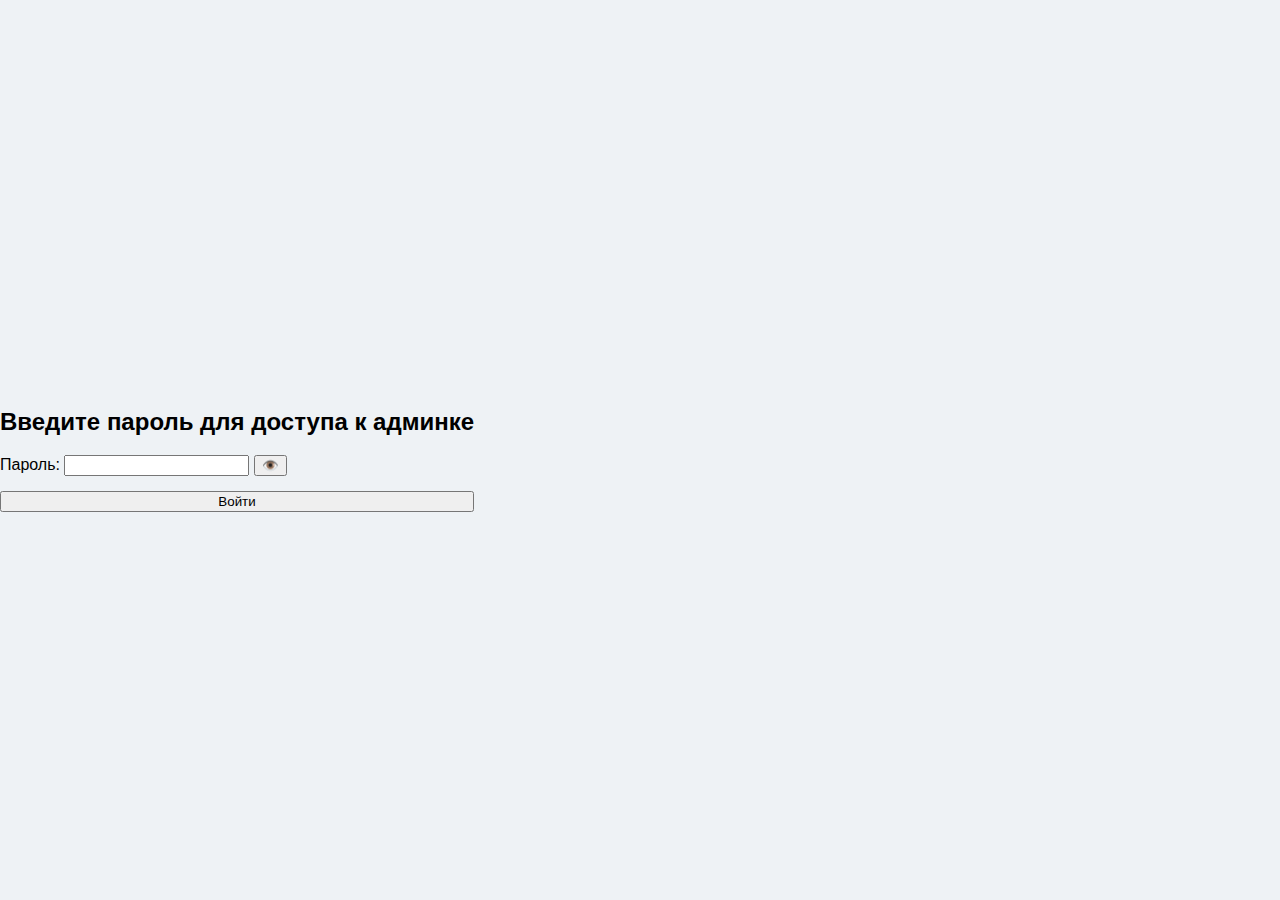
<file: admin.html>
<!DOCTYPE html>
<html lang="ru">
<head>
    <meta charset="UTF-8">
    <meta name="viewport" content="width=device-width, initial-scale=1.0">
    <title>Админка</title>
    <link rel="stylesheet" href="css/style1.css">
    <link rel="stylesheet" href="css/mer.css">
    <script src="script/admin.js" defer></script>
</head>
<body>
    <div class='login-container' id='loginContainer' style='display:none;'>
        <form id='adminLoginForm'>
            <h2>Введите пароль для доступа к админке</h2>
            <div class='form-group'>
                <label for='admin-password'>Пароль:</label>
                <input type='password' id='admin-password' required>
                <button type='button' id='togglePassword'>👁️</button> 
            </div>
            <button type='submit'>Войти</button>
        </form>
    </div>

    <div class='sidebar' id='sidebar' style='display:none;'>
        <img src='img/free-icon-boy-4537069.png' alt='Логотип'> 
        <h2>Админка</h2>
        <a href='correct.html'>Управление пользователями</a>
        <a href='admin.html' id='viewOrdersLink'>Заявки пользователей</a> 
        <a id='logoutBtn' href='#'>Выход</a> 
    </div>

    <section class='admin-panel' id='adminContent' style='display:none;'> 
        <h2>Заказы мероприятий</h2> 
       
        <table id='orderTable'> 
            <thead> 
                <tr> 
                    <th>Код мероприятия</th> 
                    <th>Название мероприятия</th> 
                    <th>Дата и время проведения</th> 
                    <th>Место проведения</th> 
                    <th>Ответственное лицо</th> 
                    <th>Список участников</th> 
                    <th>Состояние</th> 
                    <th>Действия</th>  
                </tr> 
            </thead> 
            <tbody></tbody> 
        </table>

        <div id='orderMessage'></div>

    </section>
</body>
</html>
</file>
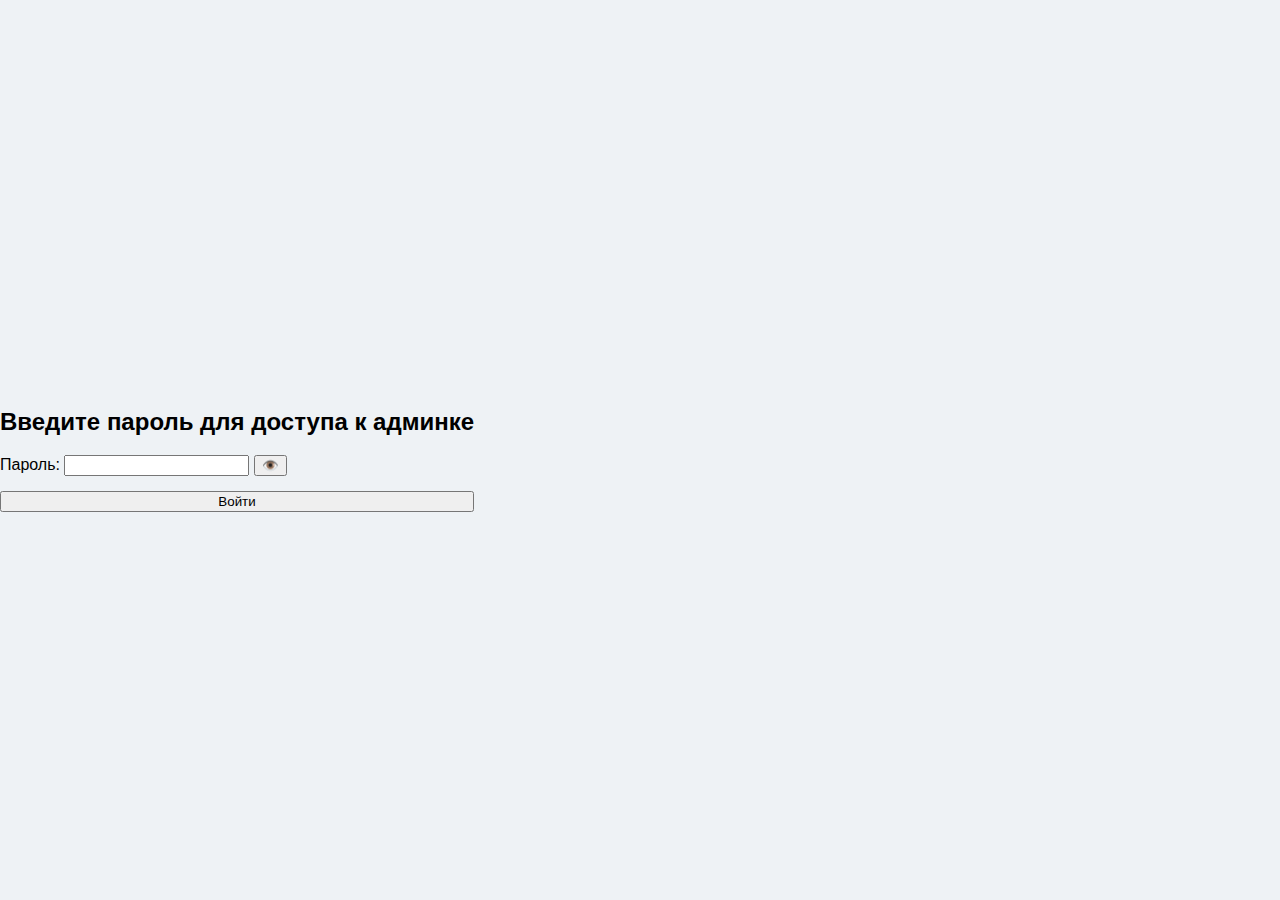
<file: correct.html>
<!DOCTYPE html>
<html lang="ru">
<head>
    <meta charset="UTF-8">
    <meta name="viewport" content="width=device-width, initial-scale=1.0">
    <title>Админка</title>
    <link rel="stylesheet" href="css/style1.css">
    <script src="script/correct.js" defer></script>
</head>
<body>

    <div class="login-container" id="loginContainer" style="display:none;">
        <form id="adminLoginForm">
            <h2>Введите пароль для доступа к админке</h2>
            <div class="form-group">
                <label for="admin-password">Пароль:</label>
                <input type="password" id="admin-password" required>
                <button type="button" id="togglePassword">👁️</button> 
            </div>
            <button type="submit">Войти</button>
        </form>
    </div>

    <div class="sidebar" id="sidebar" style="display:none;">
        <img src="img/free-icon-boy-4537069.png" alt="Логотип">
        <h2>Админка</h2>
        <a href="correct.html">Управление пользователями</a>
        <a href="admin.html">Заявки пользователей</a> 
        <a id='logoutBtn' href="#">Выход</a> 
    </div>

    <section class="admin-panel" id="adminContent" style="display:none;">
        <h2>Управление пользователями</h2>
        
        <table id="userTable">
            <thead>
                <tr>
                    <th>Имя</th>
                    <th>Email</th>
                    <th>Телефон</th>
                    <th>Дата рождения</th>
                    <th>Пароль</th> 
                    <th>Действия</th>
                    <th>Изгнать</th>
                </tr>
            </thead>
            <tbody></tbody>
        </table>

    
        <div id="editModal">
            <h3>Редактировать пользователя</h3>
            <form id="editForm">
                <input type="hidden" id="edit-index">
                <div class="form-group">
                    <label for="edit-name">Имя:</label>
                    <input type="text" id="edit-name" required>
                </div>

                <div class="form-group">
                    <label for="edit-email">Электронная почта:</label>
                    <input type="email" id="edit-email" required>
                </div>

                <div class="form-group">
                    <label for="edit-phone">Телефон:</label>
                    <input type="tel" id="edit-phone" required>
                </div>

                <div class="form-group">
                    <label for="edit-date">Дата рождения:</label>
                    <input type="date" id="edit-date" required>
                </div>

             
                <div class="form-group">
                    <label for="edit-password">Пароль:</label>
                    <input type='text' id='edit-password' required disabled>
                </div>

                <button type="submit">Сохранить изменения</button>
                <button type="button" onclick="closeModal()">Закрыть</button>
            </form>
        </div>

      
        <div id="deleteModal">
            <h3>Подтверждение удаления</h3>
            <p>Вы уверены, что хотите удалить этого пользователя?</p>
            <button id='confirmDeleteBtn'>Да, удалить</button>
            <button onclick='closeDeleteModal()'>Отмена</button>
        </div>

    </section>

</body>
</html>
</file>
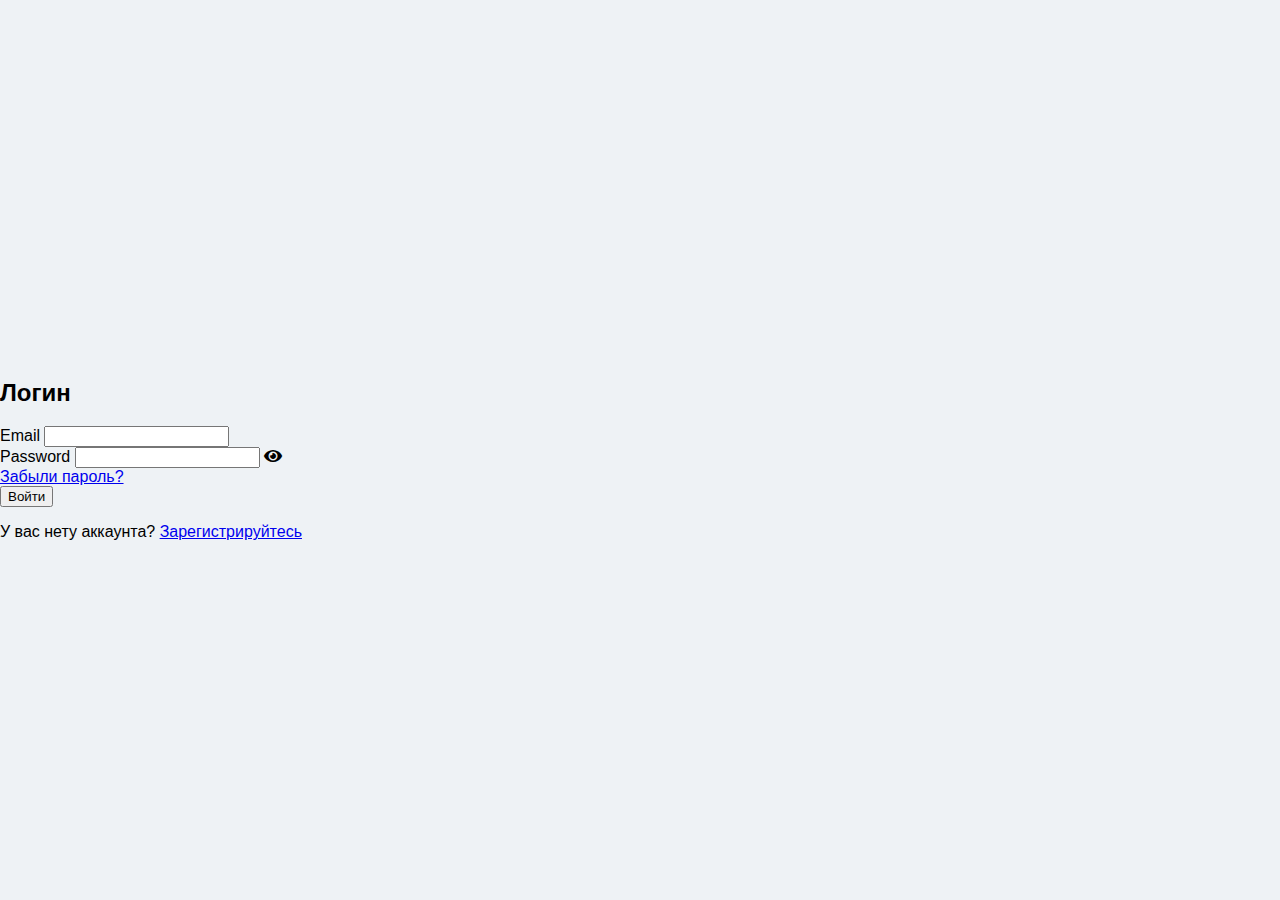
<file: index 2.html>
<html>
<head>
    <title>Login Page</title>
    <link rel="stylesheet" href="https://cdnjs.cloudflare.com/ajax/libs/font-awesome/5.15.3/css/all.min.css">
    <link rel="stylesheet" href="css/style1.css">
    <script src="script/script.js"></script>
</head>
<body>
    <body>
        <div class="login-container">
            <div class="login-left">
          </div>
          <div class="login-right">
              <h2>Логин</h2>
              <form class="login-form">
                  <div class="input-wrapper">
                      <label for="email">Email</label>
                      <input type="email" id="email" name="email" required>
                  </div>
                  <div class="input-wrapper password-wrapper">
                      <label for="password">Password</label>
                      <input type="password" id="password" name="password" required>
                      <i class="fas fa-eye toggle-password" onclick="togglePassword()"></i>
                  </div>
                  <div class="forgot-password">
                      <a href="#">Забыли пароль?</a>
                  </div>
                  <button type="submit" class="login-button">Войти</button>
              </form>
              <div class="signup-link">
                  У вас нету аккаунта? <a href="#">Зарегистрируйтесь</a>
              </div>
          </div>
        </div>
    </body>
</body>
</html>
</file>
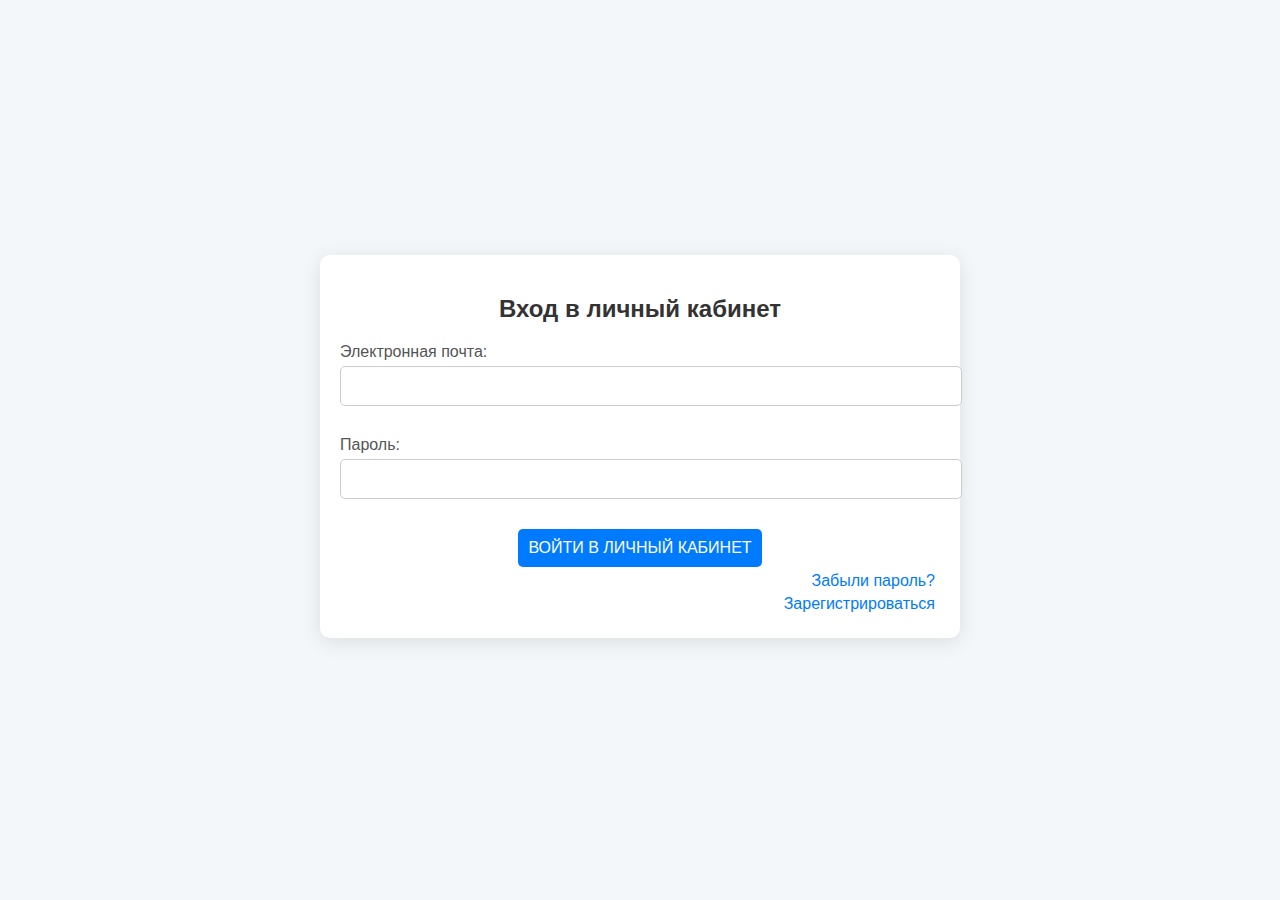
<file: lich.html>
<!DOCTYPE html>
<html lang="ru">
<head>
    <meta charset="UTF-8">
    <meta name="viewport" content="width=device-width, initial-scale=1.0">
    <title>Личный кабинет</title>
    <link rel="stylesheet" href="css/kabinet.css">
    <script src="script/lich.js" defer></script> 
</head>
<body>
    <div class="container">
        <h1>Личный кабинет</h1>
        <div class="profile-info">
            <a class="text-shapka" href="index7.html">
                <img src="img/free-icon-boy-4537069.png" alt="Фото профиля" class="profile-pic" id="profile-pic">
            </a>
            <div class="user-details">
                <h2 id="user-name">Иван Иванов</h2>
                <p id="user-email">Email: ivan@example.com</p>
                <p id="user-phone">Телефон: +7 (999) 123-45-67</p>
            </div>
        </div>

        <div class="menu">
            <a href="#" class="menu-item" onclick="toggleEditForm()">Редактировать профиль</a>
            <a href="#" class="menu-item" onclick="toggleEventsList()">Моя История</a>
            <a href="#" class="menu-item" onclick="toggleOrderEventForm()">Заказать мероприятие</a>
            <a href="#" class="menu-item" onclick="toggleAcceptedEventsList()">Принятые мероприятия</a> 
            <a href="#" class="menu-item" onclick="logout()">Выйти</a>
        </div>

        <div class="edit-form" id="edit-form" style="display: none;">
            <h3>Редактировать профиль</h3>
            <input type="text" id="edit-name" placeholder="Имя" />
            <input type="email" id="edit-email" placeholder="Email" />
            <input type="tel" id="edit-phone" placeholder="Телефон" />
            <button onclick="saveProfile()">Сохранить</button>
        </div>

        <div class='order-event-form' id='order-event-form' style='display: none;'>
            <h3>Заказать мероприятие</h3>
            <input type='text' id='event-code' placeholder='Код мероприятия' />
            <input type='text' id='event-name' placeholder='Название мероприятия' />
            <input type='datetime-local' id='event-date-time' min="1000-01-01T00:00" max="9999-12-31T23:59" />
            <input type='text' id='event-location' placeholder='Место проведения' />
            <input type='text' id='event-responsible' placeholder='Ответственное лицо' />
            <input type='text' id='event-participants' placeholder='Список участников (через запятую)' />
            <input type='file' id='event-image' accept='image/*' />
            <textarea id='event-description' placeholder='Описание мероприятия'></textarea>
            <button onclick='orderEvent()'>Заказать</button>
        </div>

     
        <div class='accepted-events-list' id='accepted-events-list' style='display: none;'>
            <h3>Принятые мероприятия</h3>
            <div class='accepted-events-container'></div> 
        </div>

      
        <div class='orders-list' id='events-list' style='display: none;'>
            <h3>Мои мероприятия</h3>
            <table class='events-table'>
                <thead>
                    <tr>
                        <th>Код мероприятия</th>
                        <th>Название мероприятия</th>
                        <th>Дата и время проведения</th>
                        <th>Место проведения</th>
                        <th>Ответственное лицо</th>
                        <th>Список участников</th>
                        <th>Описание</th> 
                        <th>Изображение</th> 
                        <th>Состояние заказа</th>
                    </tr>
                </thead>
                <tbody></tbody>
            </table>
        </div>

    </div>

    
</body>
</html>
</file>
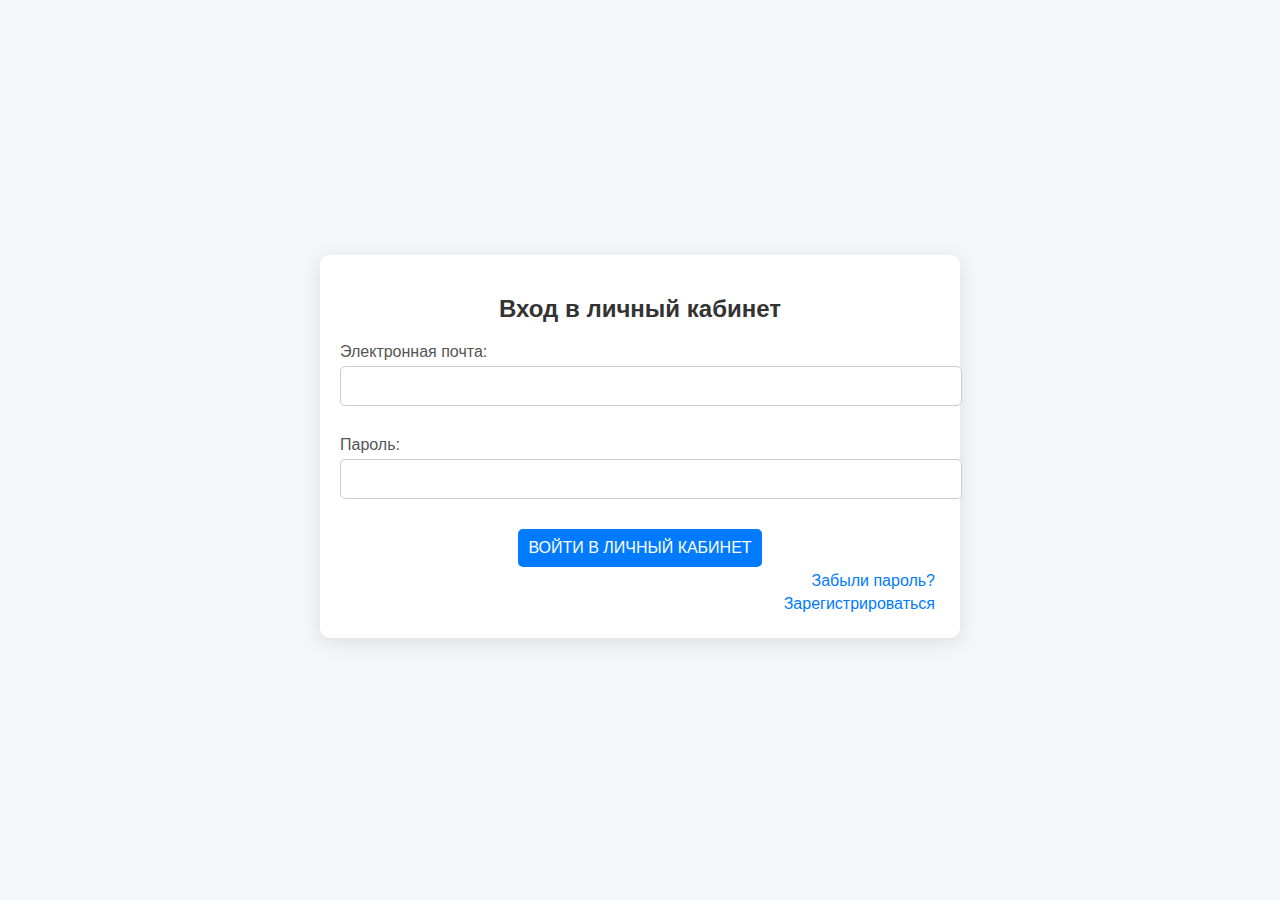
<file: login.html>
<!DOCTYPE html>
<html lang="ru">
<head>
      <meta charset="UTF-8">
      <meta name="viewport" content="width=device-width, initial-scale=1.0">
      <title>Вход</title>
      <link rel="stylesheet" href="css/style3.css">
      <script src="script/login.js" defer></script>
</head>
<body>
      <form id="loginForm" class="signup">
            <h2>Вход в личный кабинет</h2>
            <div class="form-group">
                <label for="login-email">Электронная почта:</label>
                <input type="email" id="login-email" required>
            </div>
            <div class="form-group">
                <label for="login-password">Пароль:</label>
                <input type="password" id="login-password" required>
            </div>

            <button type="submit">ВОЙТИ В ЛИЧНЫЙ КАБИНЕТ</button>
            <a href="sbros.html" id="forgot-password">Забыли пароль?</a>
            <a href="register.html" id="register-link">Зарегистрироваться</a>

            <div class="icon-container">
                <div class="profile-icon" id="profile-icon"></div>
            </div>
      </form>
</body>
</html>
</file>
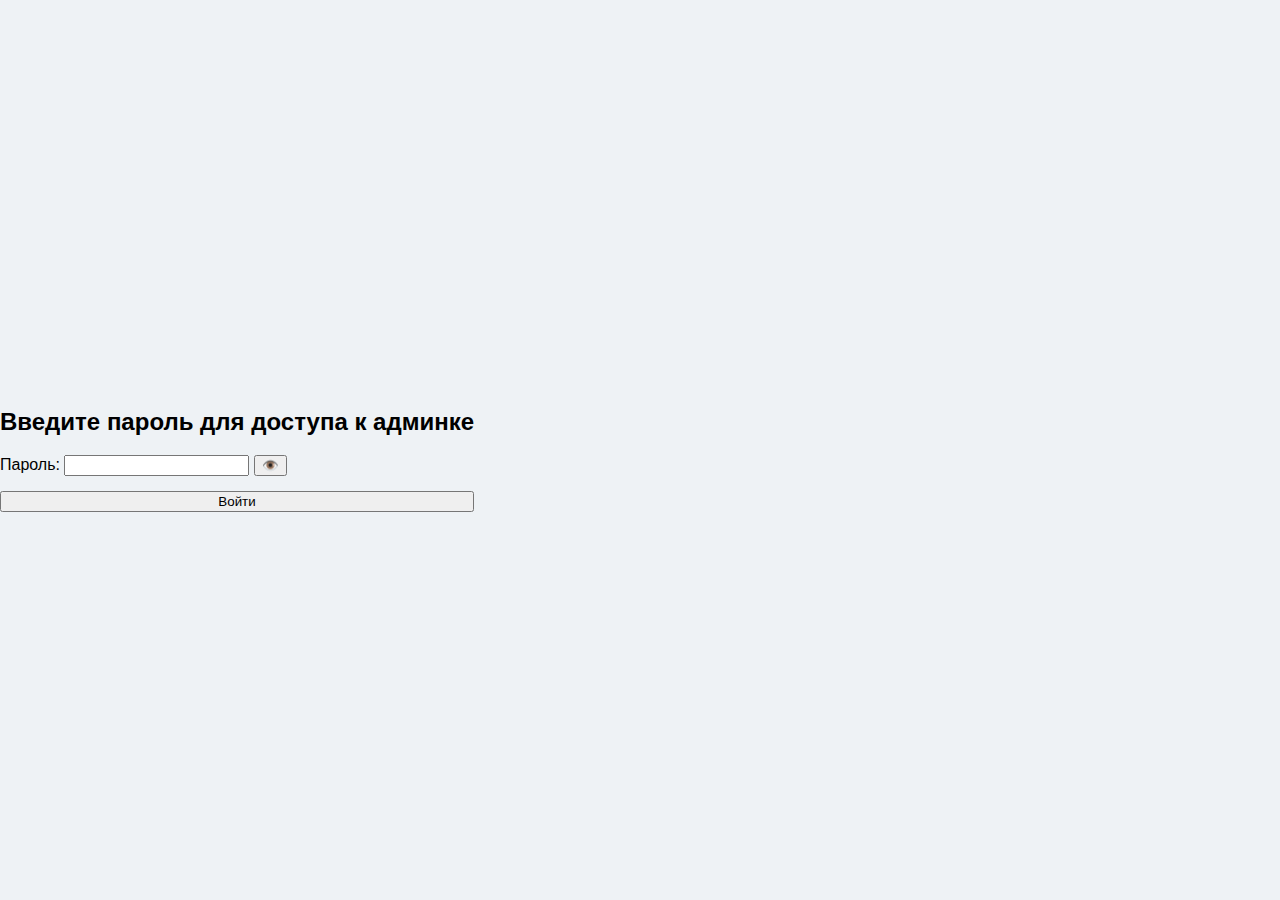
<file: mer.html>
<!DOCTYPE html>
<html lang="ru">
<head>
    <meta charset="UTF-8">
    <meta name="viewport" content="width=device-width, initial-scale=1.0">
    <title>Админка</title>
    <link rel="stylesheet" href="css/mer.css">
    <script src="script/mer.js" defer></script> 
</head>
<body>
    <div class='login-container' id='loginContainer' style='display:none;'>
        <form id='adminLoginForm'>
            <h2>Введите пароль для доступа к админке</h2>
            <div class='form-group'>
                <label for='admin-password'>Пароль:</label>
                <input type='password' id='admin-password' required>
                <button type='button' id='togglePassword'>👁️</button> 
            </div>
            <button type='submit'>Войти</button>
        </form>
    </div>

    
    <div class='sidebar' id='sidebar' style='display:none;'>
        <img src='img/free-icon-boy-4537069.png' alt='Логотип'> 
        <h2>Админка</h2>
        <a href='correct.html'>Управление пользователями</a>
        <a href='admin.html' id='viewOrdersLink'>Заявки пользователей</a> 
        <a id='logoutBtn' href='#'>Выход</a> 
    </div>

 
    <section class='admin-panel' id='adminContent' style='display:none;'> 
        <h2>Заказы мероприятий</h2> 
       
        <table id='orderTable'> 
            <thead> 
                <tr> 
                    <th>Код мероприятия</th> 
                    <th>Название мероприятия</th> 
                    <th>Дата и время проведения</th> 
                    <th>Место проведения</th> 
                    <th>Ответственное лицо</th> 
                    <th>Список участников</th> 
                    <th>Состояние</th> 
                    <th>Действия</th>  
                </tr> 
            </thead> 
            <tbody></tbody> 
        </table>

        <div id='orderMessage'></div>
    </section>
</body>
</html>
</file>
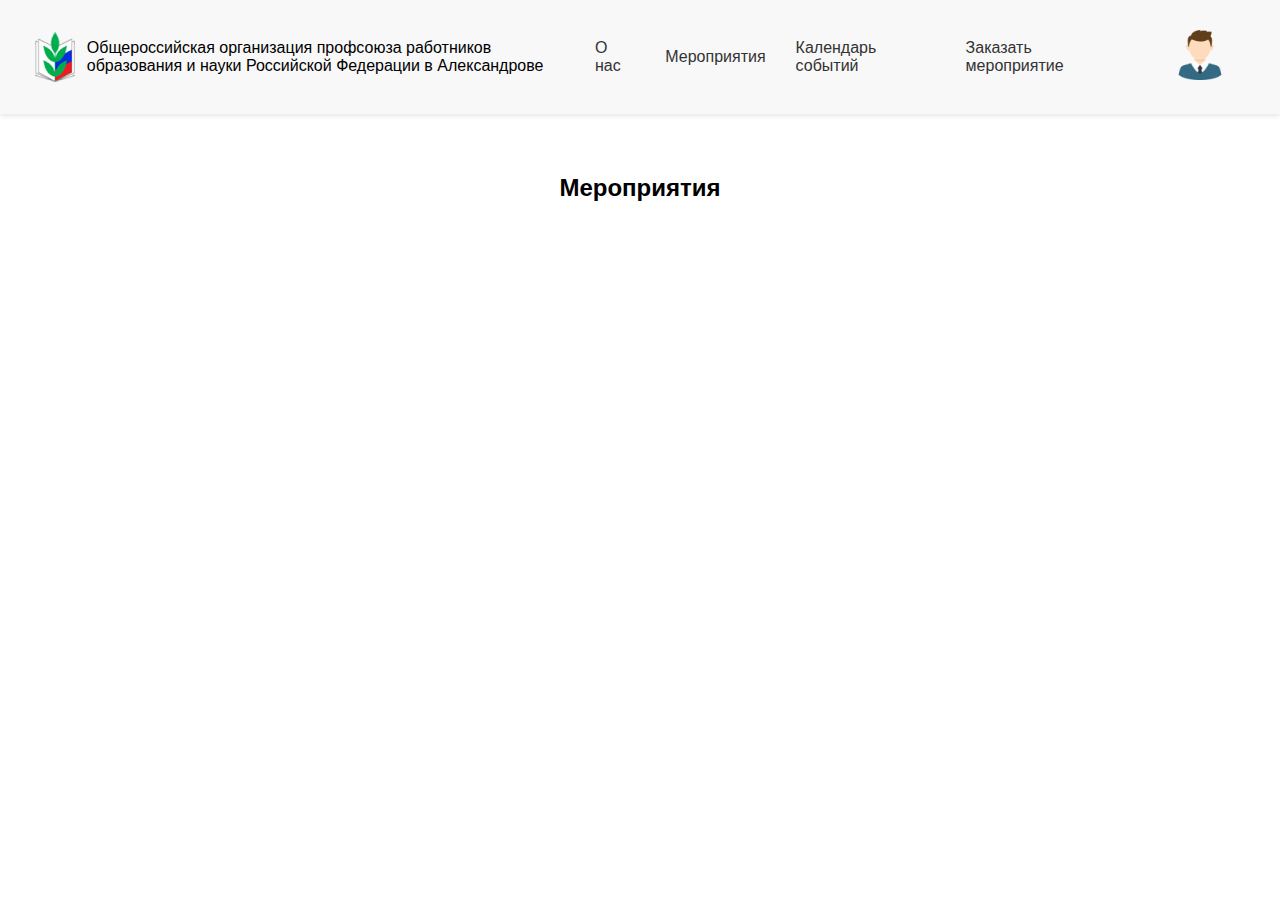
<file: meropriat.html>
<!DOCTYPE html>
<html lang="ru">
<head>
    <meta charset="UTF-8">
    <meta name="viewport" content="width=device-width, initial-scale=1.0">
    <title>Мероприятия</title>
    <link rel="stylesheet" href="css/meropriat.css">
    <script src="script/meropriat.js" defer></script>
</head>
<body>

    <div class="navbar">
        <a href="index7.html">
            <p class="logo-text"><img alt="Логотип организации" height="50" src="img/logo.png" width="150"/>Общероссийская организация профсоюза работников образования и науки Российской Федерации в Александрове</p> 
        </a>
        <div class="nav-barimg">
            <a href="#">О нас</a>
            <a href="#">Мероприятия</a>
            <a href="#">Календарь событий</a>
            <a href="lich.html">Заказать мероприятие</a>

            <div class="profile-container" onclick="toggleDropdown()">
                <a href="lich.html">
                    <img id="profile-pic" src="img/free-icon-boy-4537069.png" alt="Фотография профиля" style="cursor:pointer;"/>
                </a>
                <ul id="dropdown" class="dropdown-content">
                    <li><a href="lich.html" onclick="viewProfile()">Профиль</a></li>
                    <li><a href="lich.html" onclick="viewProfile()">Мои заявки</a></li>
                    <li><a href="login.html" onclick="logout()">Выход</a></li>
                </ul>
            </div>
        </div>
    </div>

    <section class="main-container1">
        <div class="main-container">
            <div class="content-section">
                <h2>Мероприятия</h2>
                <div class="event-list"></div> 
            </div>
        </div>
    </section>

</body>
</html>
</file>
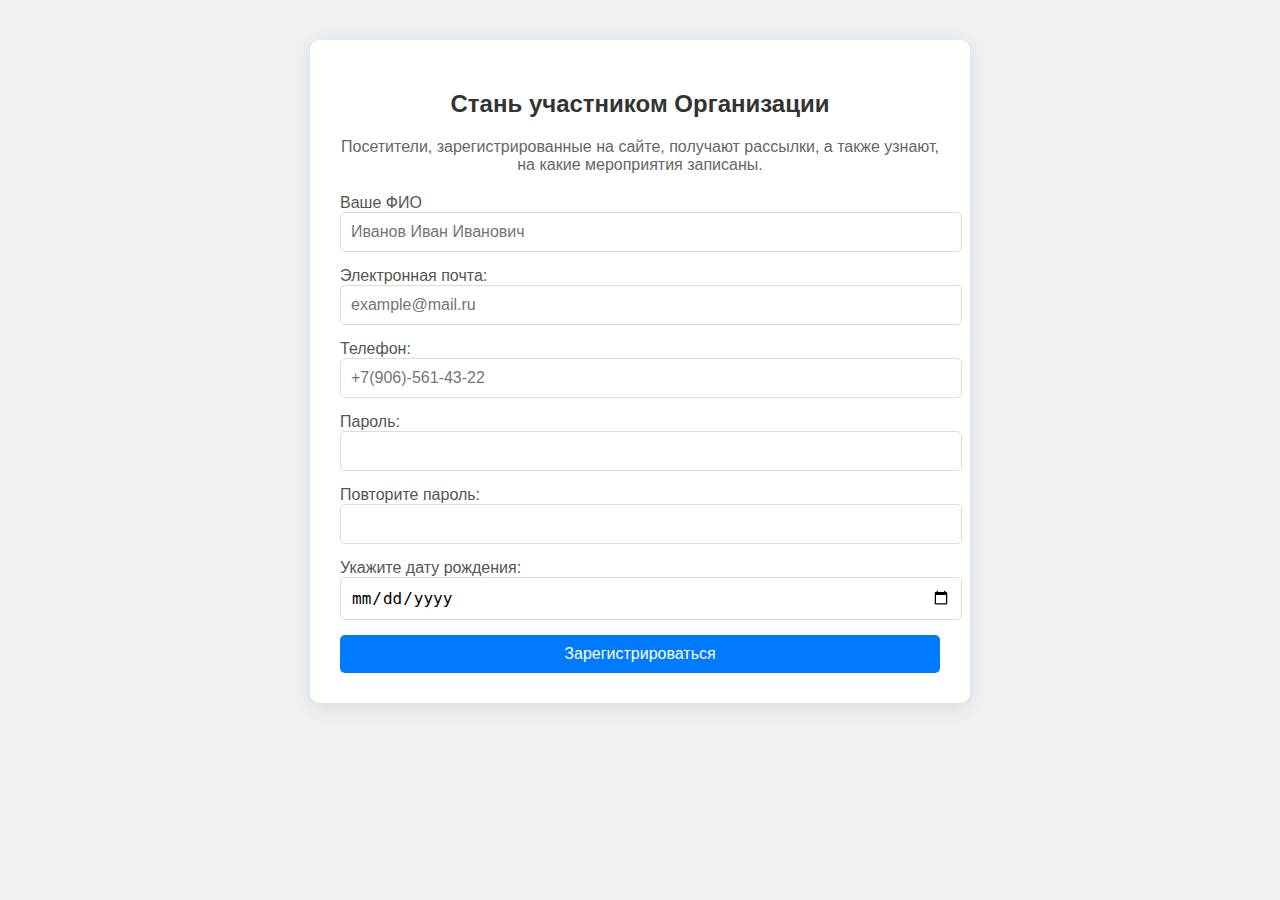
<file: register.html>
<!DOCTYPE html>
<html lang="ru">
<head>
    <meta charset="UTF-8">
    <meta name="viewport" content="width=device-width, initial-scale=1.0">
    <title>Регистрация</title>
    <link rel="stylesheet" href="css/style1.css">
    <script src="script/register.js" defer></script>

</head>
<body>
    <section class="signup">
        <h2>Стань участником Организации</h2>
        <p>Посетители, зарегистрированные на сайте, получают рассылки, а также узнают, на какие мероприятия записаны.</p>
        <form id="registrationForm">
            <div class="form-group">
                <label for="name">Ваше ФИО</label>
                <input type="text" id="name" name="name" required placeholder="Иванов Иван Иванович">
            </div>

            <div class="form-group">
                <label for="email">Электронная почта:</label>
                <input type="email" id="email" name="email" required placeholder="example@mail.ru">
            </div>

            <div class="form-group">
                <label for="phone">Телефон:</label>
                <input type="tel" id="phone" name="phone" required placeholder="+7(906)-561-43-22">
            </div>

            <div class="form-group">
                <label for="password">Пароль:</label>
                <input type="password" id="password" name="password" required minlength="6" title="Пароль должен содержать минимум 6 символов.">
            </div>

            <div class="form-group">
                <label for="confirm-password">Повторите пароль:</label>
                <input type="password" id="confirm-password" name="confirm-password" required minlength="6">
            </div>

            <div class="form-group">
                <label for="date">Укажите дату рождения:</label>
                <input type="date" id="date" name="date" required max="<?php echo date('Y-m-d', strtotime('-18 years')); ?>">
            </div>

            <button type="submit">Зарегистрироваться</button>
        </form>
    </section>
</body>
</html>
</file>
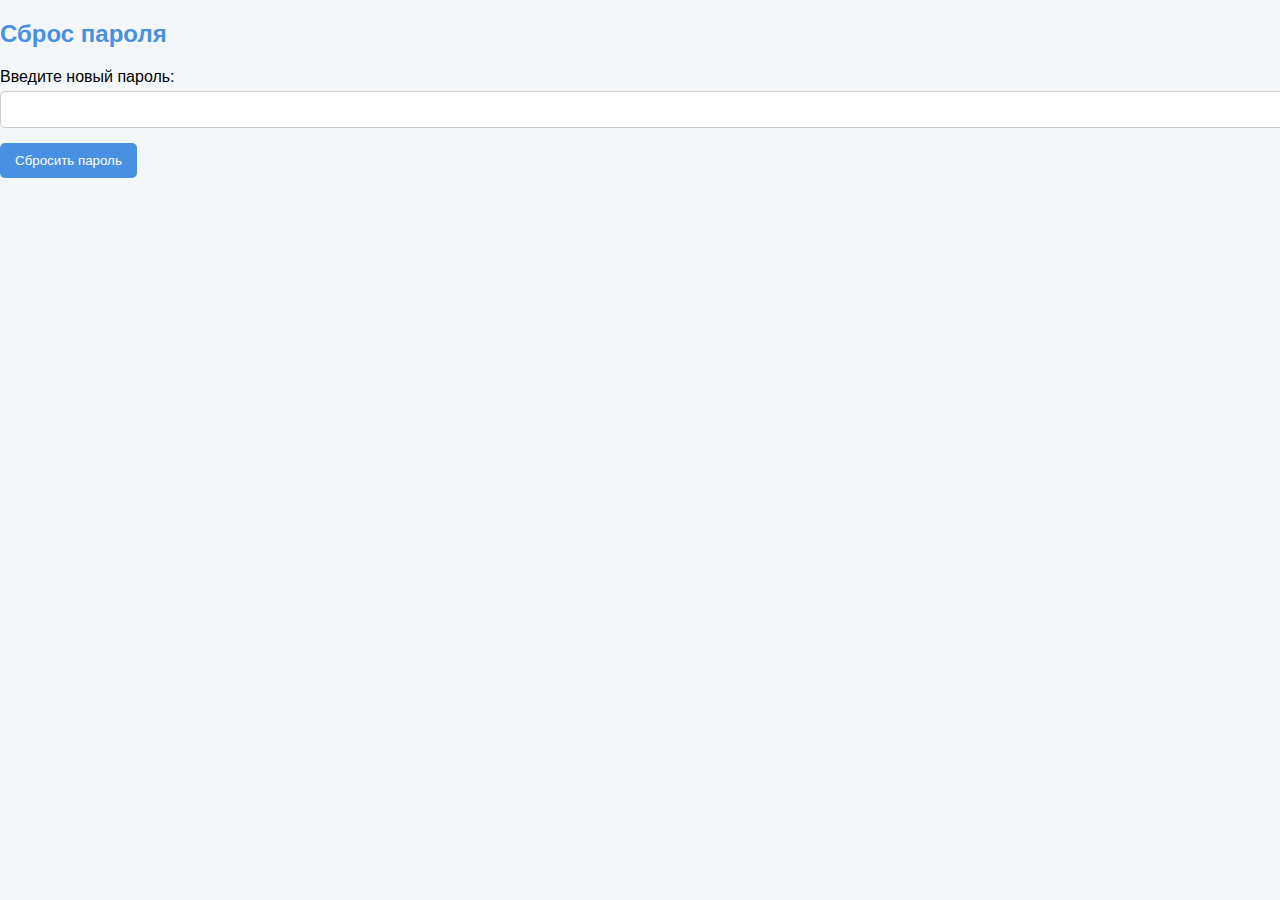
<file: reset_password.html>
<!DOCTYPE html>
<html lang="ru">
<head>
    <meta charset="UTF-8">
    <meta name="viewport" content="width=device-width, initial-scale=1.0">
    <title>Сброс пароля</title>
    <link rel="stylesheet" href="css/style3.css">
    <script src="script/reset_script.js" defer></script> 
</head>
<body>
    <h2>Сброс пароля</h2>
    <form id="newPasswordForm">
        <label for="new_password">Введите новый пароль:</label>
        <input type="password" id="new_password" required>
        <button type="submit">Сбросить пароль</button>
    </form>

  
    <div id="message"></div> 
</body>
</html>
</file>
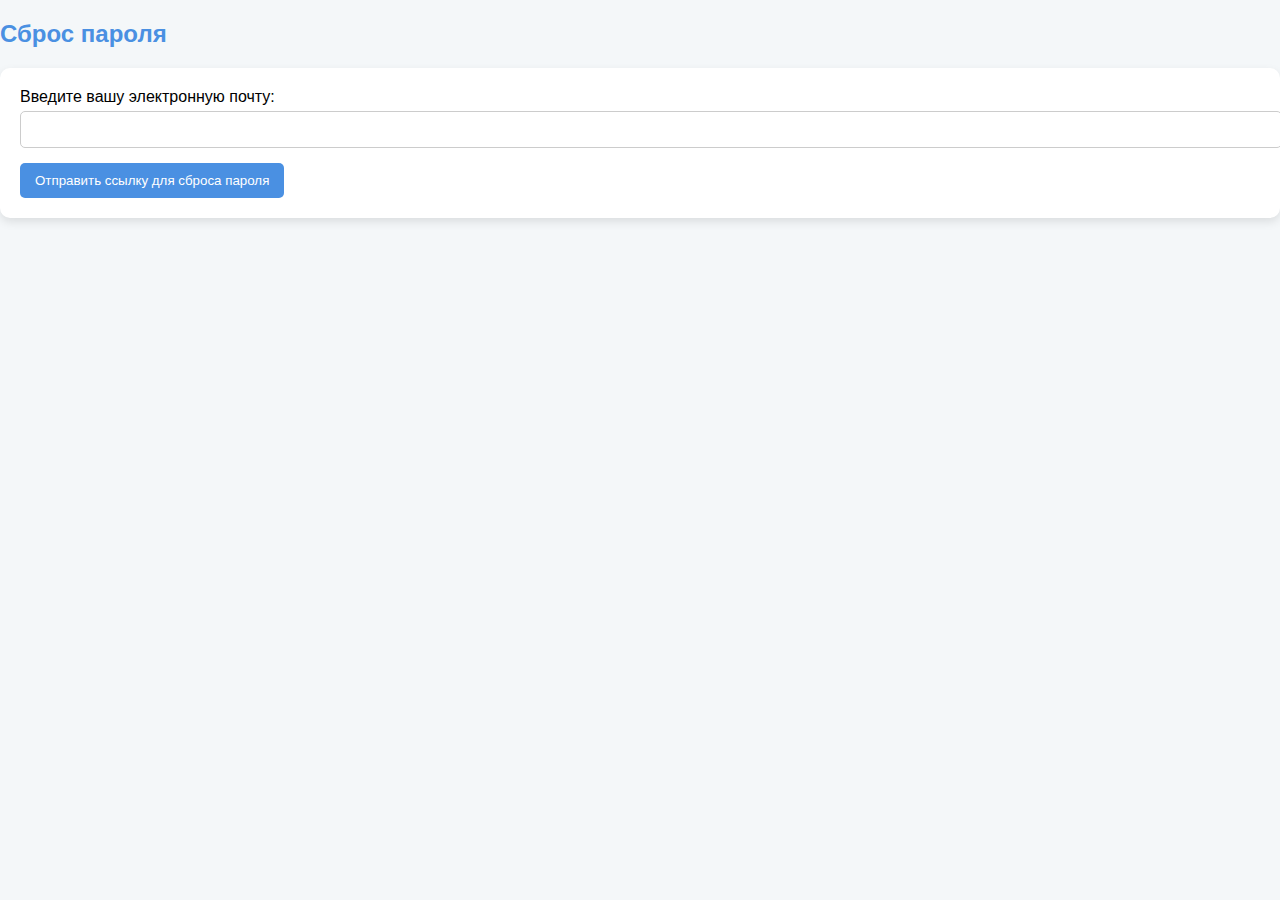
<file: sbros.html>
<!DOCTYPE html>
<html lang="ru">
<head>
    <meta charset="UTF-8">
    <meta name="viewport" content="width=device-width, initial-scale=1.0">
    <title>Сброс пароля</title>
    <link rel="stylesheet" href="css/style3.css"> 
    <script src="script/sbros.js" defer></script> 
</head>
<body>
    <h2>Сброс пароля</h2>
    <form id="resetPasswordForm">
        <label for="email">Введите вашу электронную почту:</label>
        <input type="email" id="email" required>
        <button type="submit">Отправить ссылку для сброса пароля</button>
    </form>

 
    <div id="resetLinkContainer" style="display: none;">
        <p>Ссылка для сброса пароля:</p>
        <input type="text" id="resetLink" readonly>
        <button id="copyButton">Скопировать ссылку</button>
        <p id="copyMessage" style="color: green; display: none;">Ссылка скопирована!</p>
    </div>

   
    <div id="message"></div> 
</body>
</html>
</file>
<file: css/style1.css>
body {
    font-family: 'Arial', sans-serif;
    background-color: #eef2f5; 
    margin: 0;
    padding: 0;
}

.signup {
    text-align: center;
    margin-top: 40px;
    width: 100%;
    max-width: 600px;
    margin-left: auto;
    margin-right: auto;
    background-color: #ffffff; 
    padding: 30px; 
    border-radius: 10px; 
    box-shadow: 0 4px 20px rgba(0, 0, 0, 0.1); 
}

.signup h2 {
    margin-bottom: 20px;
    color: #333; 
}

.signup p {
    margin-bottom: 20px;
    color: #666; 
}

.signup form {
    display: flex;
    flex-direction: column;
}

.form-group {
    margin-bottom: 15px; 
}

.signup label {
    text-align: left;
    display: block;
    font-size: 16px;
    color: #555; 
}

.signup input {
    padding: 10px;
    font-size: 16px;
    border: 1px solid #ddd;
    border-radius: 5px;
    width: 100%; 
    transition: border-color 0.3s; 
}

.signup input:focus {
    border-color: #007bff; 
}

.signup button {
    padding: 10px;
    font-size: 16px;
    color: #fff;
    background-color: #007bff; 
    border: none;
    border-radius: 5px;
    cursor: pointer;
    transition: background-color 0.3s; 
}

.signup button:hover {
    background-color: #0056b3; 
}

.signup a{
    display: flex;
    justify-content: flex-end;
    margin-top: 10px;
    text-decoration: none;
    color: #007bff;
}

.ioio{
    color: #666;
}

body {
    display: flex; 
}

.sidebar {
    height: 915px;
    width: 220px; 
    background-color: #ffffff; 
    padding: 20px;
    box-shadow: 2px 0 5px rgba(0,0,0,0.1);
}

.sidebar img {
    width: 80px; 
    height: auto; 
    margin: 0 auto; 
    display: block; 
}

.sidebar h2 {
    text-align: center;
}

.sidebar a {
    display: block;
    padding: 10px;
    margin-bottom: 10px; 
    text-decoration: none;
    color: #333;
    border-radius: 5px;
    
}

.sidebar a:hover {
   background-color:#e7f1ff; 
   color:#007bff; 
   box-shadow: inset 0 -3px 0 rgba(255,255,255,0.3); 
}

.admin-panel {
   flex-grow: 1;
   padding: 20px;
   background-color:#ffffff; 
   box-shadow :0 4px 20px rgba(0,0,0,0.1); 
}

#userTable {
   width :100%;
   border-collapse :collapse ;
   margin-top :20px ; 
}

#userTable th,
#userTable td {
   border :1px solid #ccc ;
   padding :12px ; 
   text-align :left ;
   background-color:#f9f9f9 ; 
}

#userTable th {
   background-color:#007bff ; 
   color :#fff ; 
}

.login-container {
   display :flex ; 
   justify-content :center ; 
   align-items :center ; 
   height :100vh ; 
}

#editModal,
#deleteModal,
#notification {
    display:none ; 
    position :fixed ; 
    top :50%; 
    left :50%; 
    transform :translate(-50%, -50%);
    background-color :white ; 
    padding :30px ; 
    box-shadow :0 4px 20px rgba(0,0,0,0.5);
    z-index :1000 ;
    border-radius :10px;
 }
 .admin-login{
    display: flex;
    flex-direction: column;
    justify-content: center;
 }
 #adminLoginForm{
    display: flex;
    justify-content: center;
    flex-direction: column;
 }

 #addEventForm{
    display: flex;
    flex-direction: column;
 }



 .admin-login {
     padding: 20px;
 }

 .form-group {
     margin-bottom: 15px;
 }
</file>
<file: css/mer.css>
body {
    font-family: 'Arial', sans-serif;
    background-color: #eef2f5; 
    margin: 0;
    padding: 0;
}

.signup {
    text-align: center;
    margin-top: 40px;
    width: 100%;
    max-width: 600px;
    margin-left: auto;
    margin-right: auto;
    background-color: #ffffff; 
    padding: 30px; 
    border-radius: 10px; 
    box-shadow: 0 4px 20px rgba(0, 0, 0, 0.1); 
}

.signup h2 {
    margin-bottom: 20px;
    color: #333; 
}

.signup p {
    margin-bottom: 20px;
    color: #666; 
}

.signup form {
    display: flex;
    flex-direction: column;
}

.form-group {
    margin-bottom: 15px; 
}

.signup label {
    text-align: left;
    display: block;
    font-size: 16px;
    color: #555; 
}

.signup input {
    padding: 10px;
    font-size: 16px;
    border: 1px solid #ddd;
    border-radius: 5px;
    width: 100%; 
    transition: border-color 0.3s; 
}

.signup input:focus {
    border-color: #007bff; 
}

.signup button {
    padding: 10px;
    font-size: 16px;
    color: #fff;
    background-color: #007bff; 
    border: none;
    border-radius: 5px;
    cursor: pointer;
    transition: background-color 0.3s; 
}

.signup button:hover {
    background-color: #0056b3; 
}

.signup a{
    display: flex;
    justify-content: flex-end;
    margin-top: 10px; 
    text-decoration: none;
    color: #007bff;
}

.ioio{
    color: #666;
}

body {
    display: flex; 
}

.sidebar {
    height: 915px;
    width: 220px; 
    background-color: #ffffff; 
    padding: 20px;
    box-shadow: 2px 0 5px rgba(0,0,0,0.1);
}

.sidebar img {
    width: 80px; 
    height: auto; 
    margin: 0 auto; 
    display: block; 
}

.sidebar h2 {
    text-align: center;
}

.sidebar a {
    display: block;
    padding: 10px;
    margin-bottom: 10px; 
    text-decoration: none;
    color: #333;
    border-radius: 5px;
    
}

.sidebar a:hover {
   background-color:#e7f1ff; 
   color:#007bff; 
   box-shadow: inset 0 -3px 0 rgba(255,255,255,0.3); 
}

.admin-panel {
   flex-grow: 1;
   padding: 20px;
   background-color:#ffffff; 
   box-shadow :0 4px 20px rgba(0,0,0,0.1); 
}

#userTable {
   width :100%;
   border-collapse :collapse ;
   margin-top :20px ; 
}

#userTable th,
#userTable td {
   border :1px solid #ccc ;
   padding :12px ; 
   text-align :left ;
   background-color:#f9f9f9 ; 
}

#userTable th {
   background-color:#007bff ; 
   color :#fff ; 
}

.login-container {
   display :flex ; 
   justify-content :center ; 
   align-items :center ; 
   height :100vh ; 
}

#editModal,
#deleteModal,
#notification {
    display:none ; 
    position :fixed ; 
    top :50%; 
    left :50%; 
    transform :translate(-50%, -50%);
    background-color :white ; 
    padding :30px ; 
    box-shadow :0 4px 20px rgba(0,0,0,0.5);
    z-index :1000 ;
    border-radius :10px;
 }
 .admin-login{
    display: flex;
    flex-direction: column;
    justify-content: center;
 }
 #adminLoginForm{
    display: flex;
    justify-content: center;
    flex-direction: column;
 }

 #addEventForm{
    display: flex;
    flex-direction: column;
 }

 #orderTable {
    width: 100%;
    border-collapse: collapse; 
    margin-top: 20px; 
}

#orderTable th,
#orderTable td {
    border: 1px solid #ccc; 
    padding: 12px;
    text-align: left; 
}

#orderTable th {
    background-color: #007bff; 
    color: #fff; 
}

#orderTable tr:nth-child(even) {
    background-color: #f9f9f9; 
}

#orderTable tr:hover {
    background-color: #e7f1ff; 
}
</file>
<file: css/kabinet.css>
body {
            font-family: Arial, sans-serif;
            background-color: #f0f2f5;
            margin: 0;
            padding: 0;
        }
        .container {
            max-width: 1231px;
            margin: 50px auto;
            background-color: #fff;
            border-radius: 8px;
            box-shadow: 0 0 10px rgba(0,0,0,0.1);
            padding: 20px;
        }
        h1 {
            color: #1877f2;
            text-align: center;
        }
        .profile-info {
            display: flex;
            align-items: center;
            margin-bottom: 20px;
        }
        .profile-pic {
            width: 100px;
            height: 100px;
            border-radius: 50%;
            object-fit: cover;
            margin-right: 20px;
        }
        .user-details {
            flex-grow: 1;
        }
        .user-details h2 {
            margin: 0 0 10px 0;
        }
        .user-details p {
            margin: 5px 0;
            color: #65676b;
        }
        .menu {
            display: flex;
            justify-content: space-around;
            margin-top: 20px;
        }
        .menu-item {
            text-decoration: none;
            color: #1877f2;
            font-weight: bold;
            padding: 10px;
            border-radius: 5px;
            transition: background-color 0.3s;
        }
        .menu-item:hover {
            background-color: #e7f3ff;
        }
        .edit-form {
            display: none;
            margin-top: 20px;
        }
        .edit-form input {
            width: 100%;
            padding: 10px;
            margin-bottom: 10px;
            border: 1px solid #ddd;
            border-radius: 5px;
        }
        .edit-form button {
            background-color: #1877f2;
            color: white;
            border: none;
            padding: 10px;
            border-radius: 5px;
            cursor: pointer;
        }
        .edit-form button:hover {
            background-color: #155dbb;
        }

     
        .orders-list {
            display: none; 
            margin-top: 20px;
            background-color: #fff; 
            border-radius: 8px; 
            box-shadow: 0 0 10px rgba(0, 0, 0, 0.1);
            padding: 20px; 
        }
        
        .orders-list h3 {
            color: #1877f2; 
            text-align: center; 
            margin-bottom: 20px; 
        }
        
        .events-table {
            width: 100%;
            border-collapse: collapse; 
        }
        
        .events-table th,
        .events-table td {
            border: 1px solid #ccc; 
            padding: 12px; 
            text-align: left; 
        }
        
        .events-table th {
            background-color: #1877f2; 
            color: #fff; 
        }
        
        .events-table tr:nth-child(even) {
            background-color: #f9f9f9; 
        }
        
        .events-table tr:hover {
            background-color: #e7f3ff; 
        }
        
        .events-table td {
            transition: background-color 0.3s; 
        }

        #order-event-form {
            background-color: #ffffff; 
            border-radius: 8px; 
            box-shadow: 0 0 10px rgba(0, 0, 0, 0.1); 
            padding: 20px; 
            margin-top: 20px; 
        }
        
        #order-event-form h3 {
            color: #1877f2; 
            text-align: center; 
            margin-bottom: 20px; 
        }
        
       #order-event-form input {
            width: 100%; 
            padding: 10px; 
            margin-bottom: 10px; 
            border: 1px solid #ddd; 
            border-radius: 5px; 
            font-size: 16px; 
        }
        
        #order-event-form button {
            background-color: #1877f2; 
            color: white; 
            border: none; 
            padding: 10px; 
            border-radius: 5px; 
            cursor: pointer; 
            width: 100%; 
        }
        
        #order-event-form button:hover {
            background-color: #155dbb; 
        }

        .text-shapka{
            text-decoration: none;
            color: black;
        }
        .accepted-events-container {
            display: flex;
            flex-wrap: wrap;
            gap: 20px; 
        }
        
       .accepted-events-list{
        width: 100%;
       }

       .event-card>img {
        display: flex;
        width: 390px; 
        height: 300px; 
        
    }
    .input-error {
        border: 2px solid red;
    }

    .textP{
        color: rgb(153, 255, 0);
    }
</file>
<file: css/style3.css>
body {
      font-family: 'Arial', sans-serif;
      background-color: #f4f7f9;
      margin: 0;
      padding: 0;
  }
  
  .signup {
      text-align: center;
      margin-top: 255px;
      width: 100%;
      max-width: 600px;
      margin-left: auto;
      margin-right: auto;
      background-color: #ffffff; 
      padding: 20px; 
      border-radius: 10px; 
      box-shadow: 0 4px 20px rgba(0, 0, 0, 0.1); 
  }
  
  .signup h2 {
      margin-bottom: 20px;
      color: #333; 
  }
  
  .signup p {
      margin-bottom: 20px;
      color: #666; 
  }
  
  .signup form {
      display: flex;
      flex-direction: column;
  }
  
  .form-group {
      margin-bottom: 15px; 
  }
  
  .signup label {
      text-align: left;
      display: block;
      font-size: 16px;
      color: #555; 
  }
  
  .signup input {
      padding: 10px;
      font-size: 16px;
      border: 1px solid #ddd;
      border-radius: 5px;
      width: 97%;
  }
  
  .signup button {
      padding: 10px;
      font-size: 16px;
      color: #fff;
      background-color: #007bff; 
      border: none;
      border-radius: 5px;
      cursor: pointer;
  }
  
  .signup button:hover {
      background-color: #0056b3;
  }
  
  .signup a{
      display: flex;
      justify-content: flex-end;
      margin: 5px;
      text-decoration: none;
      color: #007bff;
  }
  .ioio{
      color: #666;
  }



  .profile-icon {
      display: none;
      width: 30px; 
      height: 30px; 
      background-image: url('img/free-icon-boy-4537069.png'); 
      background-size: cover;
      margin-left: 10px; 
      vertical-align: middle;
  }
  .icon-container {
      display: flex;
      align-items: center; 
  }


 



h2 {
    color: #4a90e2;
    margin-bottom: 20px; 
}


#resetPasswordForm {
    background-color: #ffffff; 
    padding: 20px; 
    border-radius: 10px;
    box-shadow: 0 4px 10px rgba(0, 0, 0, 0.1); 
}


label {
    display: block; 
    margin-bottom: 5px; 
}

input[type="email"],
input[type="text"],
input[type="password"] {
    width: 100%; 
    padding: 10px; 
    margin-bottom: 15px; 
    border: 1px solid #ccc; 
    border-radius: 5px; 
}


button {
    background-color: #4a90e2; 
    color: white; 
    border: none; 
    padding: 10px 15px; 
    border-radius: 5px; 
    cursor: pointer; 
}

button:hover {
    background-color: #357ab8; 
}


#resetLinkContainer {
    margin-top: 20px; 
}


#message {
    margin-top: 20px;
    font-weight: bold;
}
</file>
<file: css/meropriat.css>
body {
    margin: 0;
    font-family: 'Roboto', sans-serif;
    
    color: white;
}
.logo-text{
    color: black;
    width: 530px;
    display: flex;
    align-items: center;
    gap: 12px;
   
    
}
.navbar {
    position: sticky;
    top: 0;
    background-color: white;
    padding: 10px 20px;
    display: flex;
    justify-content: space-between;
    align-items: center;
    z-index: 1000; 
}
.navbar img {
    height: 50px;
    width: 50px;
}
.navbar a {
    color: black;
    text-decoration: none;
    margin: 0 15px;
    font-weight: 500;
}
.slider {
    position: relative;
    width: 100%;
    overflow: hidden;
}
.slides {
    display: flex;
    transition: transform 0.5s ease-in-out;
}
.slide {
    min-width: 100%;
    box-sizing: border-box;
    display: flex;
    justify-content: space-between;
    align-items: center;
    padding: 50px 100px;
    background-image: url('img/edinstvo.jpeg'); 
}
.slide .text {
    max-width: 50%;
}
.slide h1 {
    font-size: 48px;
    margin: 0 0 20px;
}
.slide p {
    font-size: 18px;
    margin: 0 0 30px;
}
.slide .button {
    background-color: #8A4DD0;
    color: white;
    padding: 15px 30px;
    text-decoration: none;
    border-radius: 5px;
    font-size: 18px;
}
.slide .image {
    max-width: 40%;
}
.slide .image img {
    width: 100%;
    height: 50%;
}
.prev, .next {
    cursor: pointer;
    position: absolute;
    top: 50%;
    width: auto;
    padding: 16px;
    margin-top: -22px;
    color: white;
    font-weight: bold;
    font-size: 18px;
    transition: 0.6s ease;
    border-radius: 0 3px 3px 0;
    user-select: none;
}
.next {
    right: 0;
    border-radius: 3px 0 0 3px;
}
.prev:hover, .next:hover {
    background-color: rgba(0,0,0,0.8);
}
.main-container {
    width: 80%;
    margin: 0 auto;
    text-align: center;
}
.content-section {
    padding: 40px 0;
}
.content-section:nth-child(even) {
    background-color: #f5f5f5;
    
}
.content-section h2 {
    font-size: 24px;
    margin-bottom: 20px;
    color: black;
}
.event-list, .program-list {
    display: flex;
    justify-content: space-around;
    flex-wrap: wrap;
}
.event-item, .program-item {
    width: 30%;
    margin: 10px 0;
    text-align: left;
}
.event-item img, .program-item img {
    width: 100%;
    height: 60%;
}
.event-item h3, .program-item h3 {
    font-size: 18px;
    margin: 10px 0;
    color: black;
}
.event-item p, .program-item p {
    font-size: 14px;
    color: #666;
}
.event-item a {
    display: inline-block;
    margin-top: 10px;
    padding: 10px 20px;
    background-color: #6a1b9a;
    color: #fff;
    text-decoration: none;
    border-radius: 5px;
}
.statistics {
    display: flex;
    justify-content: space-around;
    flex-wrap: wrap;
    color: black;
}
.statistic-item {
    width: 30%;
    margin: 10px 0;
}
.statistic-item h3 {
    font-size: 36px;
    color: #2e7d32;
}

.main-container1{
    background-color:white;
}
     .footer {
         display: flex;
         justify-content: space-between;
         align-items: center;
         padding: 20px 50px;
         background-color: #fff;
         border-top: 1px solid #e0e0e0;
     }
     .footer-left, .footer-right {
         display: flex;
         align-items: center;
     }
     .footer-left img, .footer-right img {
         height: 50px;
         margin-right: 10px;
     }
     .footer-left {
         flex: 1;
     }
     .footer-left p {
         margin: 0;
         font-size: 14px;
         color: #333;
     }
     .footer-left p.copyright {
         margin-top: 10px;
         font-size: 12px;
         color: #999;
     }
     .footer-right {
         flex: 1;
         justify-content: end;
     }
     .footer-right .resources, .footer-right .partners {
         margin-right: 50px;
     }
     .footer-right .resources p, .footer-right .partners p {
         margin: 0;
         font-size: 16px;
         font-weight: bold;
         color: #333;
     }
     .footer-right .resources .contact-info, .footer-right .resources .social-icons {
         margin-top: 10px;
     }
     .footer-right .resources .contact-info p, .footer-right .resources .social-icons a {
         margin: 0;
         font-size: 14px;
         color: #333;
         display: flex;
         align-items: center;
     }
     .footer-right .resources .contact-info p svg, .footer-right .resources .social-icons a svg {
         margin-right: 5px;
     }
     .footer-right .resources .social-icons a {
         margin-right: 10px;
         font-size: 20px;
     }
     .footer-right .partners img {
         height: 50px;
         margin-right: 10px;
     }
     /* шапка 2 0 */
     .navbar {
        display: flex;
        justify-content: space-between;
        align-items: center;
        padding: 10px;
        background-color: #f1f1f1;
    }

    .nav-barimg {
        display: flex;
        align-items: center;
        position: relative; 
    }
    
    .profile-container {
        position: relative; 
        display: inline-block; 
    }
    
    .dropdown-content {
        display: none; 
        position: absolute;
        background-color: #f9f9f9;
        min-width: 160px;
        box-shadow: 0px 8px 16px rgba(0,0,0,0.2);
        z-index: 1;
        margin-top: 5px; 
        right: 0; 
        opacity: 0; 
        transform: translateY(-10px); 
        transition: opacity 0.3s ease, transform 0.3s ease; 
    }
    
    .dropdown-content.show {
        display: block; 
        opacity: 1; 
        transform: translateY(0); 
    }
    
    .dropdown-content li {
        list-style-type: none; 
    }
    
    .dropdown-content a {
        color: black;
        padding: 12px 16px;
        text-decoration: none;
        display: block;
    }
    
    .dropdown-content a:hover {
        background-color: #f1f1f1;
    }


    .profile-container {
        padding: 20px;
        text-align: center;
    }
    .profile-info img {
        border-radius: 50%;
    }
    .navbar {
        display: flex;
        justify-content: space-between;
        align-items: center;
        padding: 10px 20px;
        background-color: #f8f8f8;
        box-shadow: 0 2px 5px rgba(0, 0, 0, 0.1);
    }
    .nav-barimg a {
        margin: 0 15px;
        text-decoration: none;
        color: #333;
    }
    .dropdown-content {
        display: none;
        position: absolute;
        background-color: white;
        box-shadow: 0 2px 5px rgba(0, 0, 0, 0.2);
        z-index: 1;
    }
    .profile-container {
        position: relative;
    }
    .profile-container:hover .dropdown-content {
        display: block;
    }
</file>
